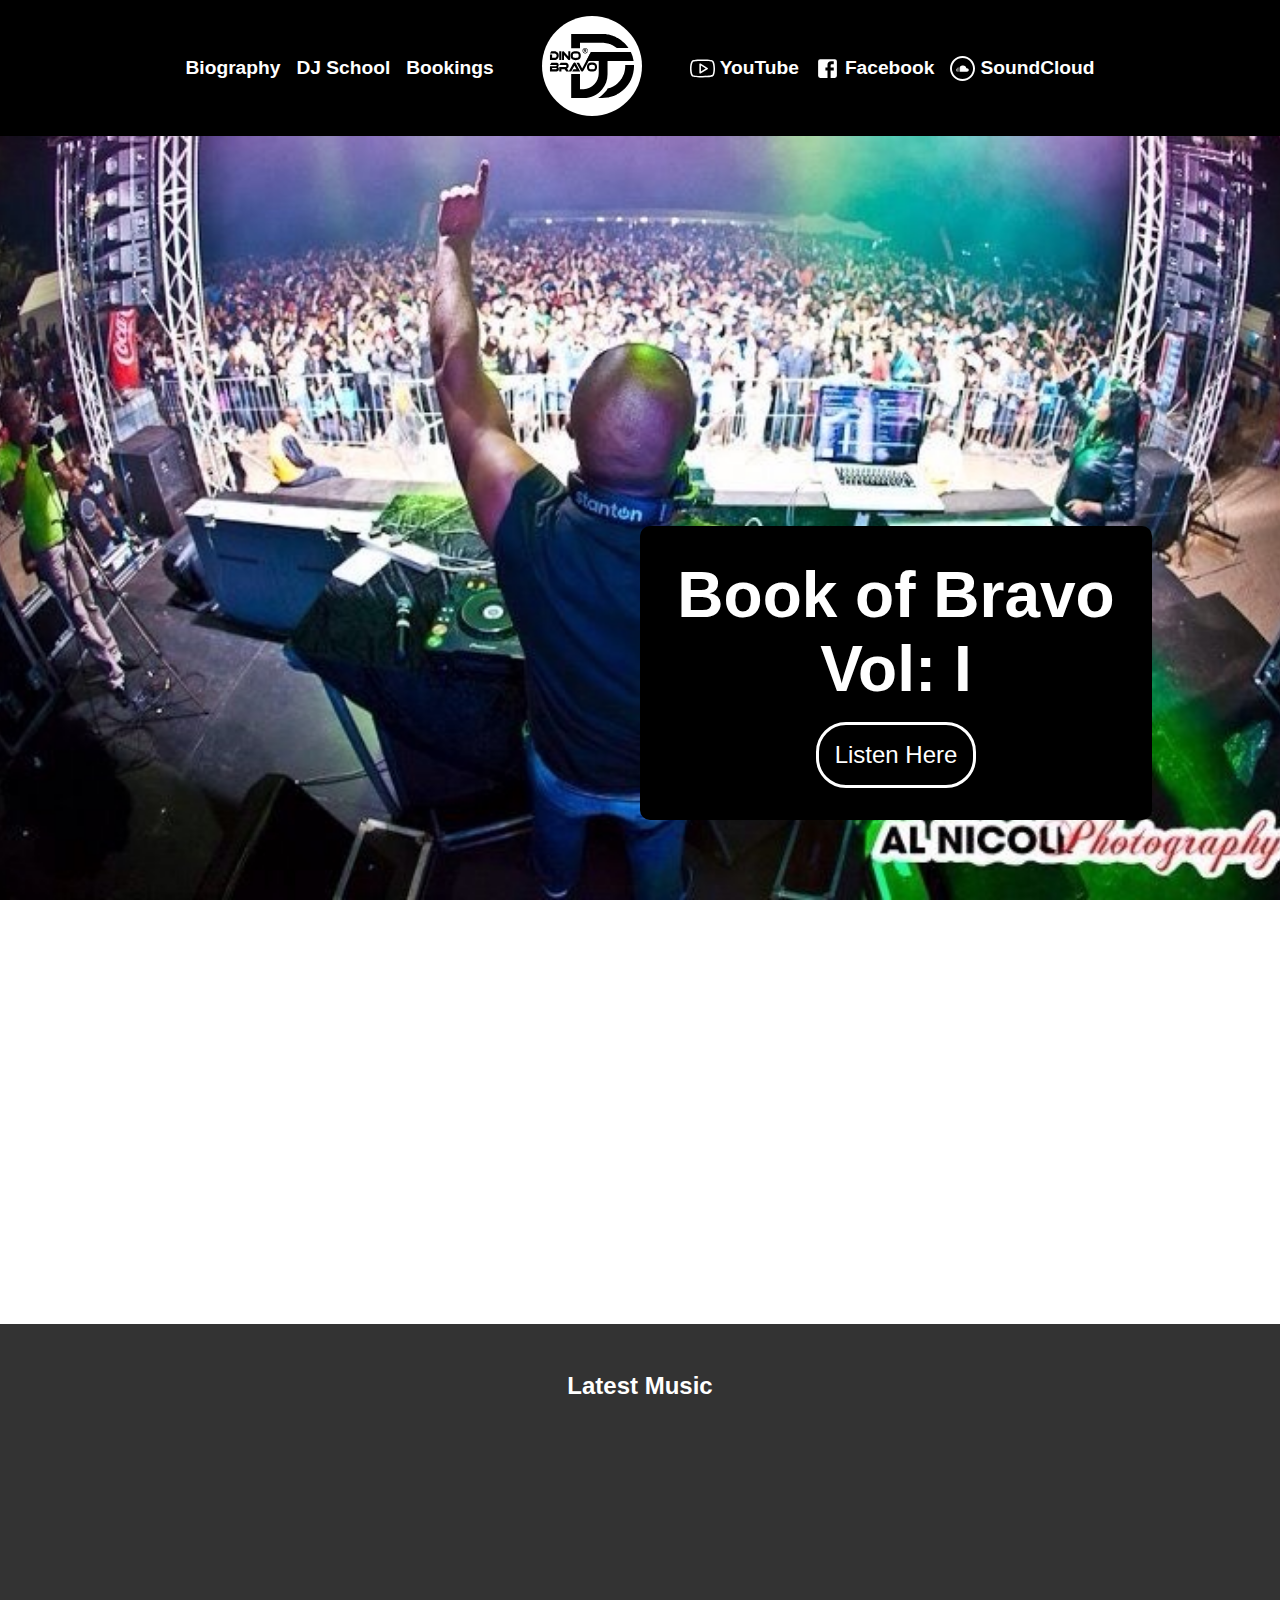
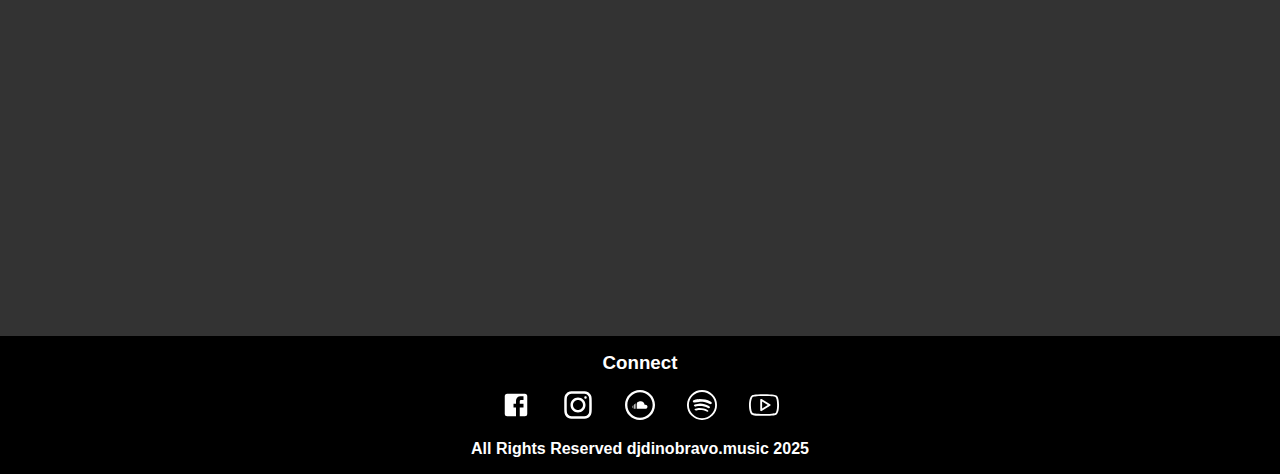
<file: index.html>
<!DOCTYPE html>
<html lang="en">

<head>
    <meta charset="UTF-8">
    <meta name="viewport" content="width=device-width, initial-scale=1.0">
    <link rel="stylesheet" href="./assets/css/index.css">
    <script src="./assets/js/index.js" defer></script>
    <title>DJ Dino Bravo</title>
</head>

<body>
    <header>
        <!-- MOBILE RESPONSIVE: Mobile menu toggle button -->
        <button class="mobile-menu-toggle" onclick="toggleMobileMenu()">☰</button>
        
        <div class="left_nav" id="leftNav">
            <a href="./biography.html">
                <p>Biography</p>
            </a>
            <a href="./dj_school.html">
                <p>DJ School</p>
            </a>
            <a href="./contact.html">
                <p>Bookings</p>
            </a>
        </div>
        <a href="./index.html">
            <img src="./assets/images/logo.svg" alt="Logo" class="logo">
        </a>
        <div class="right_nav" id="rightNav">
            <a href="https://www.youtube.com/user/djdinobravo">
                <p><img src="./assets/images/hero_tube.svg" alt="YouTube Icon">YouTube</p>
            </a>
            <a href="https://www.facebook.com/djdinobravo/">
                <p><img src="./assets/images/hero_fb.svg" alt="Facebook Icon Link">Facebook</p>
            </a>
            <a href="https://soundcloud.com/djdinobravo">
                <p><img src="./assets/images/hero_sc.svg" alt="SoundCloud Icon">SoundCloud</p>
            </a>
        </div>
    </header>
    <main>
        <div class="cta__container">
            <div class="cta">
                <h1>Book of Bravo Vol: I</h1>
                <!-- <h3>Coming Soon!</h3> -->
                <a href="https://open.spotify.com/album/0qwaNAzbJ2cjQ8JEcxGacg" class="chkout_btn">
                    Listen Here
                </a>
            </div>
        </div>
        <div class="music_showcase">
            <h3>Latest Music</h3>
            <div class="yt__showcase">
                <div class="video">
                    <iframe width="560" height="315" src="https://www.youtube.com/embed/ITZ0jqpMg_o?si=BjK4IZBTK_6HAiqs"
                        title="YouTube video player" frameborder="0"
                        allow="accelerometer; autoplay; clipboard-write; encrypted-media; gyroscope; picture-in-picture; web-share"
                        referrerpolicy="strict-origin-when-cross-origin" allowfullscreen>
                    </iframe>
                </div>
                <div class="video">
                    <iframe src="https://www.youtube.com/embed/208SEJo_LU0?si=8oxZxAp-whNjqxrR"
                        title="DJ Dino Bravo – Video 2" loading="lazy" frameborder="0"
                        allow="accelerometer; autoplay; clipboard-write; encrypted-media; gyroscope; picture-in-picture; web-share"
                        referrerpolicy="strict-origin-when-cross-origin" allowfullscreen>
                    </iframe>
                </div>
                <div class="video">
                    <iframe src="https://www.youtube.com/embed/1Objz7dx0kY?si=SgugOOc0yXtyrCdq"
                        title="DJ Dino Bravo – Video 3" loading="lazy" frameborder="0"
                        allow="accelerometer; autoplay; clipboard-write; encrypted-media; gyroscope; picture-in-picture; web-share"
                        referrerpolicy="strict-origin-when-cross-origin" allowfullscreen>
                    </iframe>
                </div>
                <div class="video">
                    <iframe src="https://www.youtube.com/embed/Hx4xIxeQBlo?si=QqpoS3g6w4PY5shd"
                        title="DJ Dino Bravo – Video 4" loading="lazy" frameborder="0"
                        allow="accelerometer; autoplay; clipboard-write; encrypted-media; gyroscope; picture-in-picture; web-share"
                        referrerpolicy="strict-origin-when-cross-origin" allowfullscreen>
                    </iframe>
                </div>
                <div class="video">
                    <iframe src="https://www.youtube.com/embed/iC6eOWoKopE?si=hnNNb04h4ggYK_U2"
                        title="DJ Dino Bravo – Video 5" loading="lazy" frameborder="0"
                        allow="accelerometer; autoplay; clipboard-write; encrypted-media; gyroscope; picture-in-picture; web-share"
                        referrerpolicy="strict-origin-when-cross-origin" allowfullscreen>
                    </iframe>
                </div>
                <div class="video">
                    <iframe src="https://www.youtube.com/embed/7ssunJzEvl0?si=YnnjxbhVJMqy08Mv"
                        title="DJ Dino Bravo – Video 6" loading="lazy" frameborder="0"
                        allow="accelerometer; autoplay; clipboard-write; encrypted-media; gyroscope; picture-in-picture; web-share"
                        referrerpolicy="strict-origin-when-cross-origin" allowfullscreen>
                    </iframe>
                </div>
            </div>
        </div>
    </main>
    <footer>
        <h3>Connect</h3>
        <div class="foot__icons">
            <a href="https://www.facebook.com/djdinobravo/">
                <img src="./assets/images/hero_fb.svg" alt="Facebook Icon">
            </a>
            <a href="https://www.instagram.com/djdinobravo/?hl=en">
                <img src="./assets/images/hero_insta.svg" alt="Instagram Icon">
            </a>
            <a href="https://soundcloud.com/djdinobravo">
                <img src="./assets/images/hero_sc.svg" alt="SoundCloud Icon">
            </a>
            <a href="https://open.spotify.com/artist/6ph0EJhjqYJzgjKZk6dgCG">
                <img src="./assets/images/hero_spot.svg" alt="Spotify Icon">
            </a>
            <a href="https://www.youtube.com/user/djdinobravo">
                <img src="./assets/images/hero_tube.svg" alt="YouTube Icon">
            </a>
        </div>
        <p>All Rights Reserved djdinobravo.music 2025</p>
    </footer>
</body>

</html>
</file>
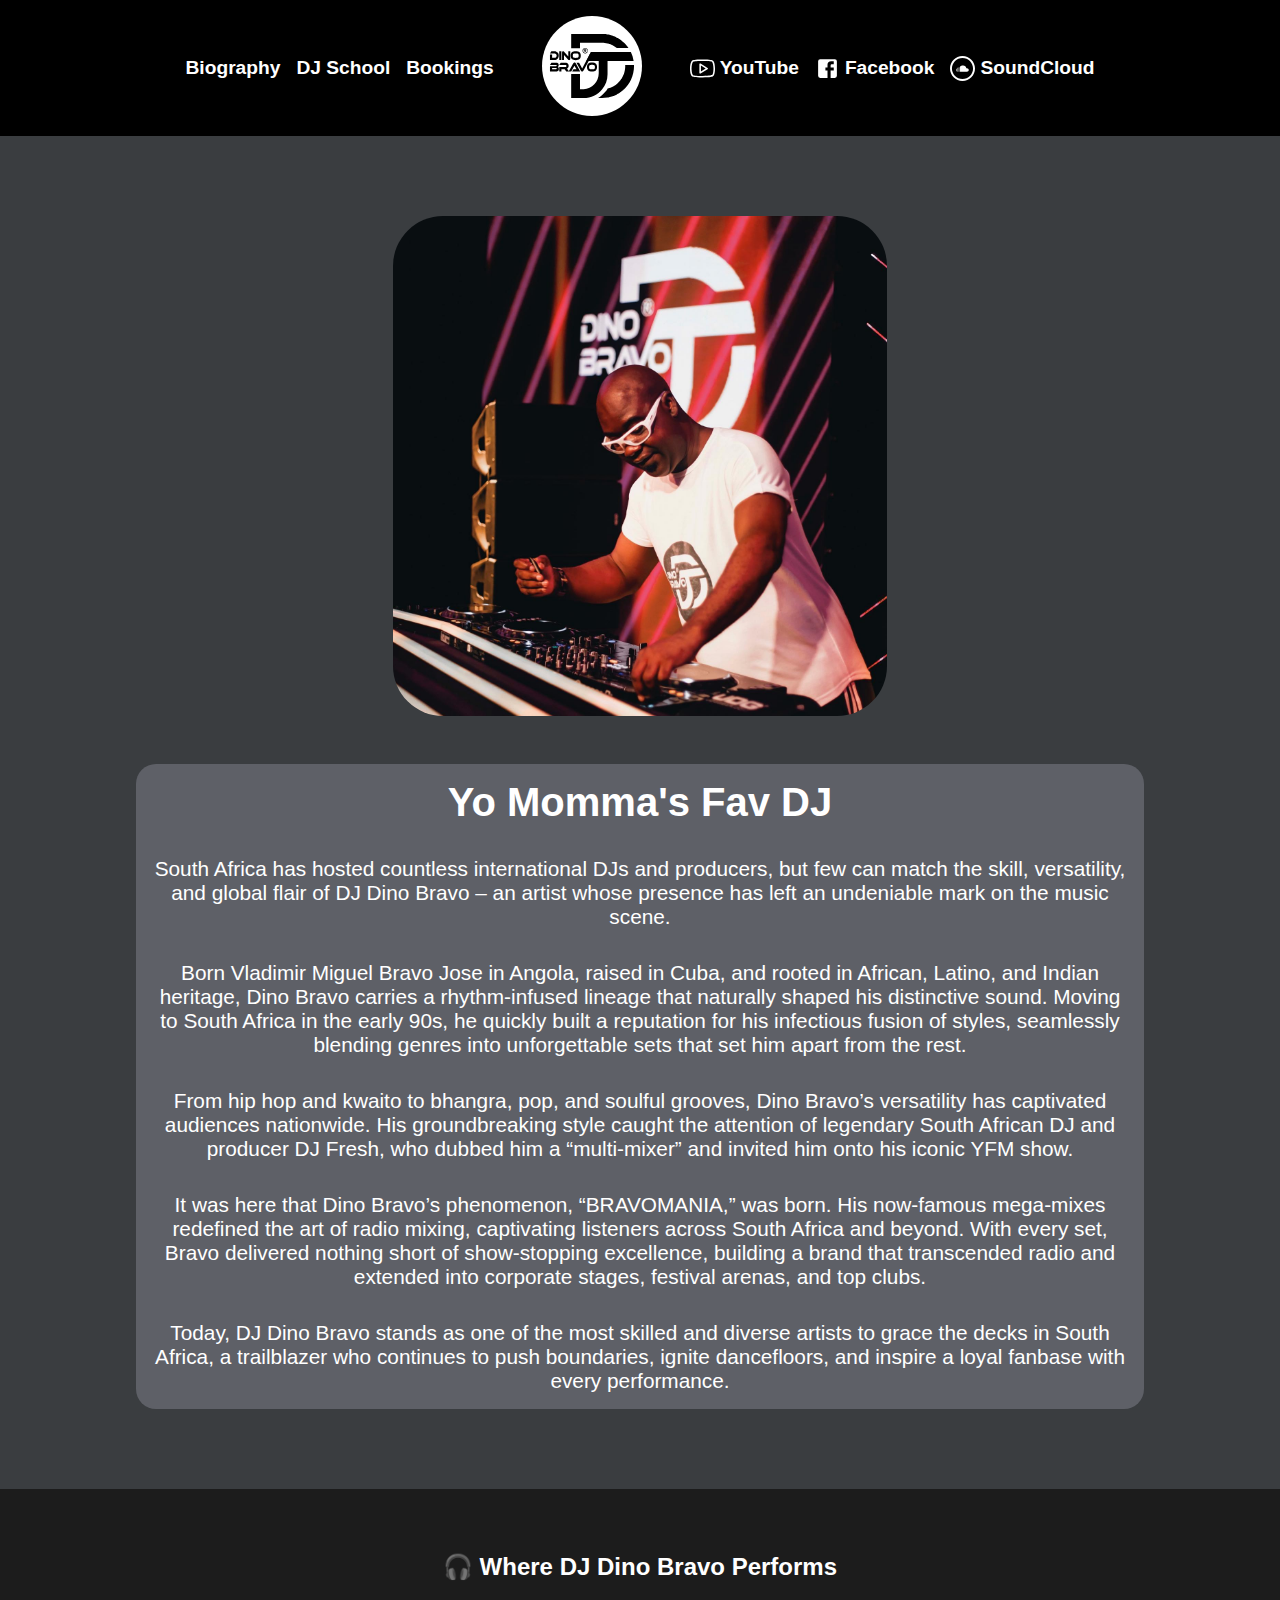
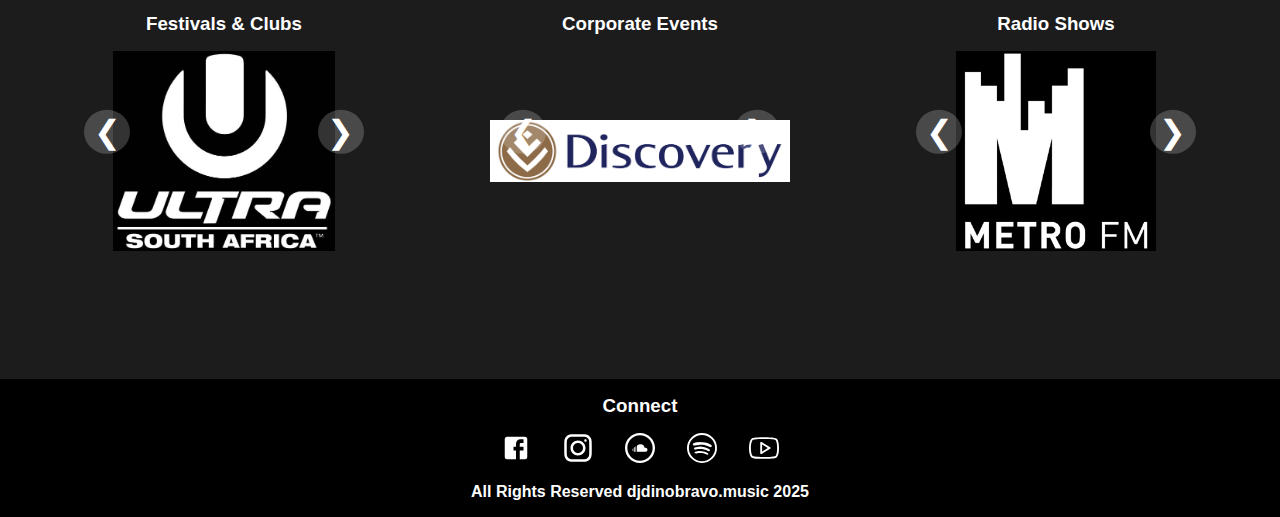
<file: biography.html>
<!DOCTYPE html>
<html lang="en">

<head>
    <meta charset="UTF-8">
    <meta name="viewport" content="width=device-width, initial-scale=1.0">
    <link rel="stylesheet" href="./assets/css/index.css">
    <script defer src="./assets/js/index.js"></script>
    <title>Biography</title>
</head>

<body>
    <header>
        <!-- MOBILE RESPONSIVE: Mobile menu toggle button -->
        <button class="mobile-menu-toggle">☰</button>
        
        <div class="left_nav" id="leftNav">
            <a href="./biography.html">
                <p>Biography</p>
            </a>
            <a href="./dj_school.html">
                <p>DJ School</p>
            </a>
            <a href="./contact.html">
                <p>Bookings</p>
            </a>
        </div>
        <a href="./index.html">
            <img src="./assets/images/logo.svg" alt="Logo" class="logo">
        </a>
        <div class="right_nav" id="rightNav">
            <a href="https://www.youtube.com/user/djdinobravo">
                <p><img src="./assets/images/hero_tube.svg" alt="YouTube Icon">YouTube</p>
            </a>
            <a href="https://www.facebook.com/djdinobravo/">
                <p><img src="./assets/images/hero_fb.svg" alt="Facebook Icon Link">Facebook</p>
            </a>
            <a href="https://soundcloud.com/djdinobravo">
                <p><img src="./assets/images/hero_sc.svg" alt="SoundCloud Icon">SoundCloud</p>
            </a>
        </div>
    </header>
    <div class="bio__main">
        <div class="bio__container">
            <img src="./assets/images/thedj.png" alt="DJ Dino Bravo">
            <div class="bio__text">
                <h1>Yo Momma's Fav DJ</h1>
                <div class="arrange-con">
                    <div class="text-con">
                        <p>
                            South Africa has hosted countless international DJs and producers, but few can match the
                            skill, versatility, and global
                            flair of DJ Dino Bravo – an artist whose presence has left an undeniable mark on the music
                            scene.
                        </p>
                        <p>
                            Born Vladimir Miguel Bravo Jose in Angola, raised in Cuba, and rooted in African, Latino,
                            and Indian heritage, Dino
                            Bravo carries a rhythm-infused lineage that naturally shaped his distinctive sound. Moving
                            to South Africa in the early
                            90s, he quickly built a reputation for his infectious fusion of styles, seamlessly blending
                            genres into unforgettable
                            sets that set him apart from the rest.
                        </p>
                        <p>
                            From hip hop and kwaito to bhangra, pop, and soulful grooves, Dino Bravo’s versatility has
                            captivated audiences
                            nationwide. His groundbreaking style caught the attention of legendary South African DJ and
                            producer DJ Fresh, who
                            dubbed him a “multi-mixer” and invited him onto his iconic YFM show.
                        </p>
                        <p>
                            It was here that Dino Bravo’s phenomenon, “BRAVOMANIA,” was born. His now-famous mega-mixes
                            redefined the art of radio
                            mixing, captivating listeners across South Africa and beyond. With every set, Bravo
                            delivered nothing short of
                            show-stopping excellence, building a brand that transcended radio and extended into
                            corporate stages, festival arenas,
                            and top clubs.
                        </p>
                        <p>
                            Today, DJ Dino Bravo stands as one of the most skilled and diverse artists to grace the
                            decks in South Africa, a
                            trailblazer who continues to push boundaries, ignite dancefloors, and inspire a loyal
                            fanbase with every performance.
                        </p>
                    </div>
                </div>
            </div>
        </div>
    </div>
    <section class="showcase">
        <h2>🎧 Where DJ Dino Bravo Performs</h2>
        <div class="showcase-con">
            <!-- Festivals & Clubs -->
            <div class="carousel" id="carousel-festivals">
                <h3>Festivals & Clubs</h3>
                <div class="carousel-track">
                    <img src="./assets/images/festivals1.svg" alt="Festival">
                    <img src="./assets/images/festivals2.svg" alt="Club">
                    <img src="./assets/images/festivals3.svg" alt="Concert">
                    <img src="./assets/images/festivals4.svg" alt="">
                    <img src="./assets/images/festivals5.svg" alt="">
                    <img src="./assets/images/festivals6.svg" alt="">
                </div>
                <button class="carousel-btn prev">❮</button>
                <button class="carousel-btn next">❯</button>
            </div>

            <!-- Corporate Events -->
            <div class="carousel" id="carousel-corporates">
                <h3>Corporate Events</h3>
                <div class="carousel-track">
                    <img src="./assets/images/corpos1.svg" alt="Corporate">
                    <img src="./assets/images/corpos3.svg" alt="Award">
                    <img src="./assets/images/corpos4.svg" alt="">
                    <img src="./assets/images/corpos5.svg" alt="">
                    <img src="./assets/images/corpos6.svg" alt="">
                    <img src="./assets/images/corpos7.svg" alt="">
                    <img src="./assets/images/corpos8.svg" alt="">
                    <img src="./assets/images/corpos9.svg" alt="">
                    <img src="./assets/images/corpos10.svg" alt="">
                    <img src="./assets/images/corpos11.svg" alt="">
                </div>
                <button class="carousel-btn prev">❮</button>
                <button class="carousel-btn next">❯</button>
            </div>

            <!-- Radio Shows -->
            <div class="carousel" id="carousel-radio">
                <h3>Radio Shows</h3>
                <div class="carousel-track">
                    <img src="./assets/images/radio1.svg" alt="Radio">
                    <img src="./assets/images/radio2.svg" alt="Mic">
                    <img src="./assets/images/radio3.svg" alt="Music">
                    <img src="./assets/images/radio4.svg" alt="">
                    <img src="./assets/images/radio5.svg" alt="">
                </div>
                <button class="carousel-btn prev">❮</button>
                <button class="carousel-btn next">❯</button>
            </div>
        </div>
    </section>

    </div>
    <footer>
        <h3>Connect</h3>
        <div class="foot__icons">
            <a href="https://www.facebook.com/djdinobravo/">
                <img src="./assets/images/hero_fb.svg" alt="Facebook Icon">
            </a>
            <a href="https://www.instagram.com/djdinobravo/?hl=en">
                <img src="./assets/images/hero_insta.svg" alt="Instagram Icon">
            </a>
            <a href="https://soundcloud.com/djdinobravo">
                <img src="./assets/images/hero_sc.svg" alt="SoundCloud Icon">
            </a>
            <a href="https://open.spotify.com/artist/6ph0EJhjqYJzgjKZk6dgCG">
                <img src="./assets/images/hero_spot.svg" alt="Spotify Icon">
            </a>
            <a href="https://www.youtube.com/user/djdinobravo">
                <img src="./assets/images/hero_tube.svg" alt="YouTube Icon">
            </a>
        </div>
        <p>All Rights Reserved djdinobravo.music 2025</p>
    </footer>
</body>

</html>
</file>
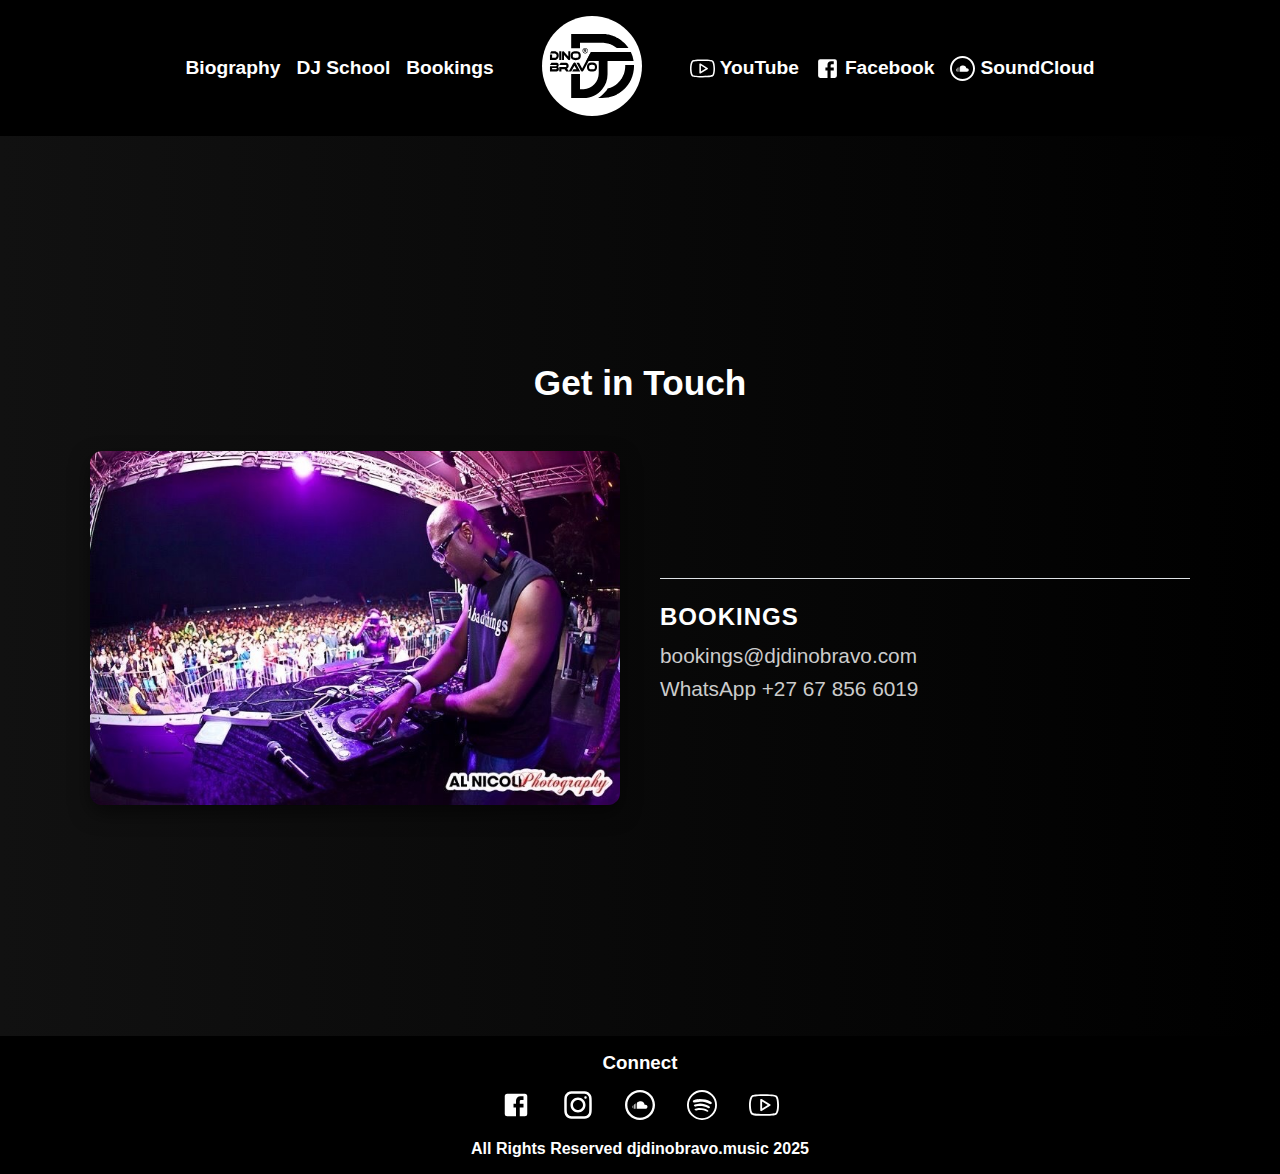
<file: contact.html>
<!DOCTYPE html>
<html lang="en">

<head>
    <meta charset="UTF-8">
    <meta name="viewport" content="width=device-width, initial-scale=1.0">
    <link rel="stylesheet" href="./assets/css/index.css">
    <!-- MOBILE RESPONSIVE: Fixed JavaScript path -->
    <script defer src="./assets/js/index.js"></script>
    <title>Bookings</title>
</head>

<body>
    <header>
        <!-- MOBILE RESPONSIVE: Mobile menu toggle button -->
        <button class="mobile-menu-toggle" onclick="toggleMobileMenu()">☰</button>
        
        <div class="left_nav" id="leftNav">
            <a href="./biography.html">
                <p>Biography</p>
            </a>
            <a href="./dj_school.html">
                <p>DJ School</p>
            </a>
            <a href="./contact.html">
                <p>Bookings</p>
            </a>
        </div>
        <a href="./index.html">
            <img src="./assets/images/logo.svg" alt="Logo" class="logo">
        </a>
        <div class="right_nav" id="rightNav">
            <a href="https://www.youtube.com/user/djdinobravo">
                <p><img src="./assets/images/hero_tube.svg" alt="YouTube Icon">YouTube</p>
            </a>
            <a href="https://www.facebook.com/djdinobravo/">
                <p><img src="./assets/images/hero_fb.svg" alt="Facebook Icon Link">Facebook</p>
            </a>
            <a href="https://soundcloud.com/djdinobravo">
                <p><img src="./assets/images/hero_sc.svg" alt="SoundCloud Icon">SoundCloud</p>
            </a>
        </div>
    </header>
    <section class="bookings-section">
        <div class="bookings-container">
            <h2 class="bookings-section-title">Get in Touch</h2>

            <div class="bookings-contact-grid">
                <!-- Left side: Image -->
                <div class="contact-image">
                    <img src="./assets/images/image2.jpeg" alt="DJ Contact">
                </div>

                <!-- Right side: Contact info -->
                <div class="contact-info">
                    <div class="contact-block">
                        <h3>Bookings</h3>
                        <p>
                            <a href="mailto:bookings@djname.com">bookings@djdinobravo.com</a><br>
                            <a href="#" target="_blank">WhatsApp +27 67 856 6019</a>
                        </p>
                    </div>
                </div>
            </div>
        </div>
    </section>
    <footer>
        <h3>Connect</h3>
        <div class="foot__icons">
            <a href="https://www.facebook.com/djdinobravo/">
                <img src="./assets/images/hero_fb.svg" alt="Facebook Icon">
            </a>
            <a href="https://www.instagram.com/djdinobravo/?hl=en">
                <img src="./assets/images/hero_insta.svg" alt="Instagram Icon">
            </a>
            <a href="https://soundcloud.com/djdinobravo">
                <img src="./assets/images/hero_sc.svg" alt="SoundCloud Icon">
            </a>
            <a href="https://open.spotify.com/artist/6ph0EJhjqYJzgjKZk6dgCG">
                <img src="./assets/images/hero_spot.svg" alt="Spotify Icon">
            </a>
            <a href="https://www.youtube.com/user/djdinobravo">
                <img src="./assets/images/hero_tube.svg" alt="YouTube Icon">
            </a>
        </div>
        <p>All Rights Reserved djdinobravo.music 2025</p>
    </footer>
</body>

</html>
</file>
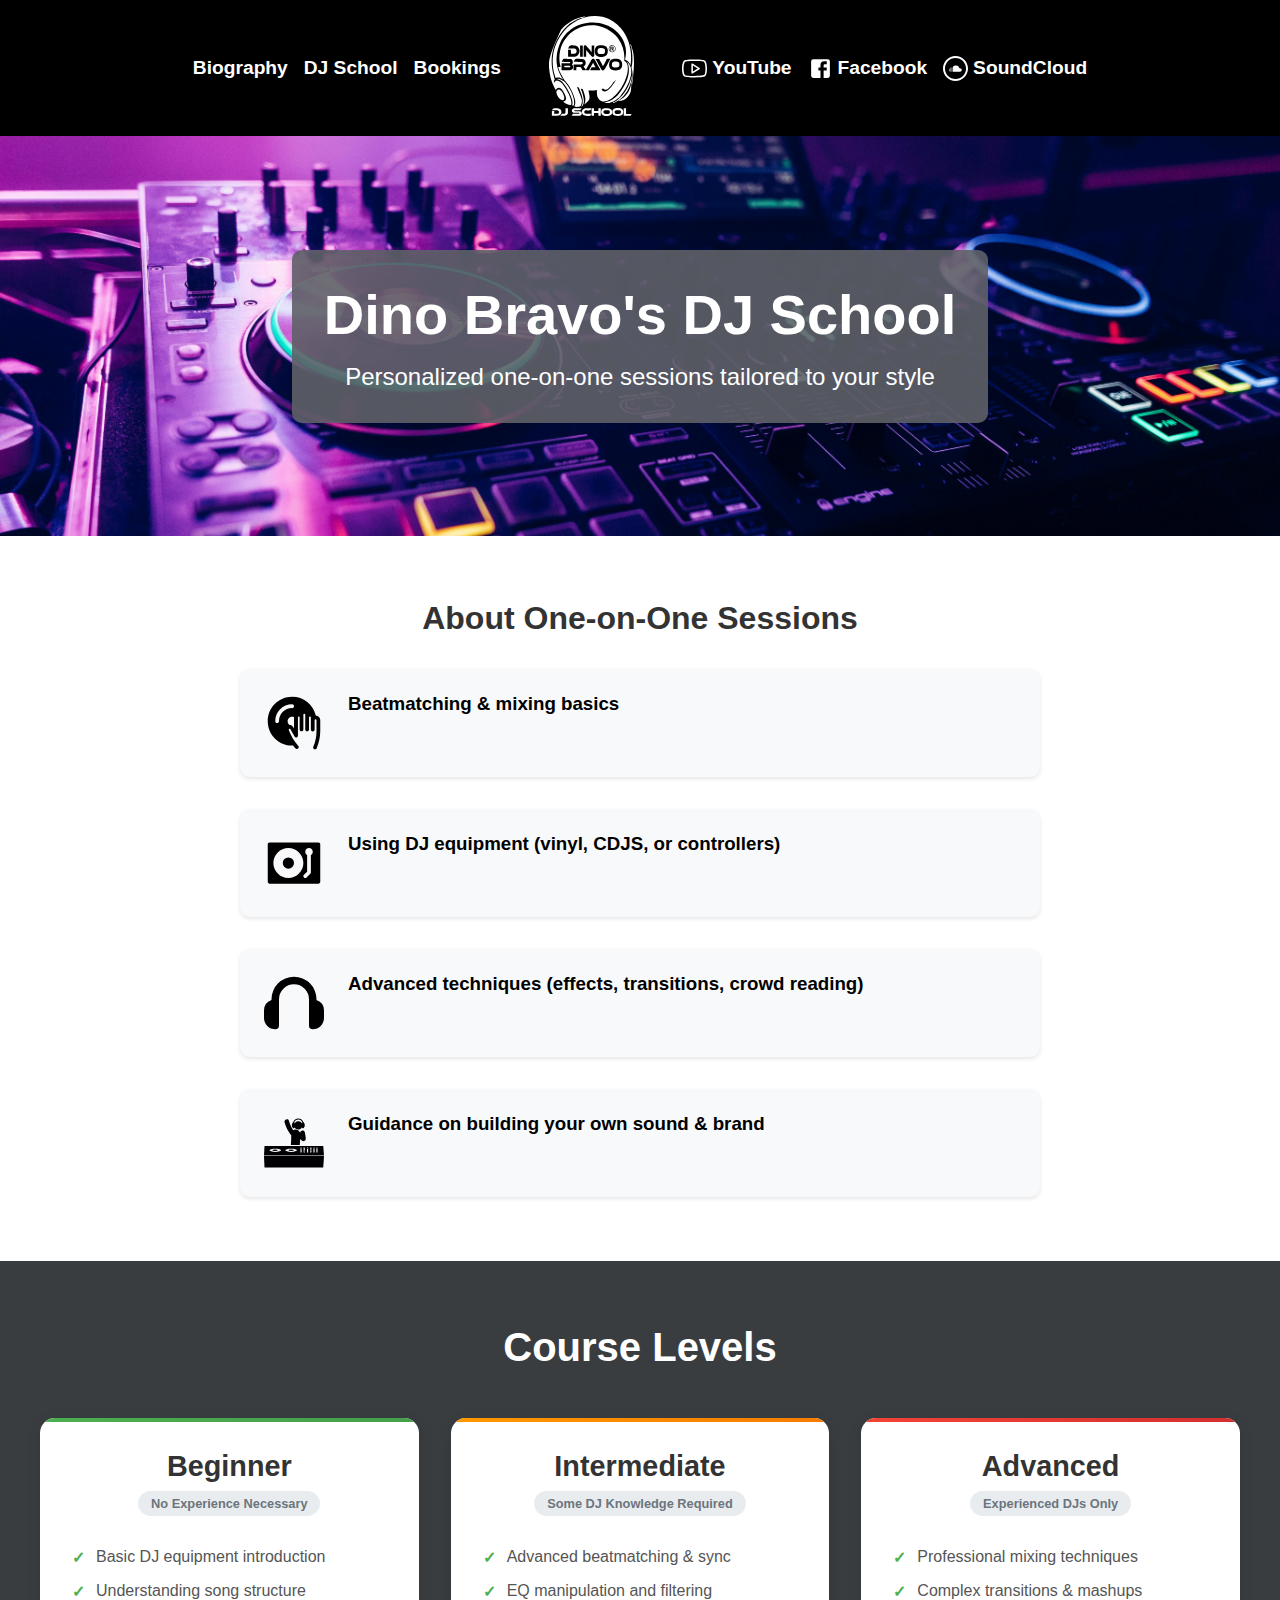
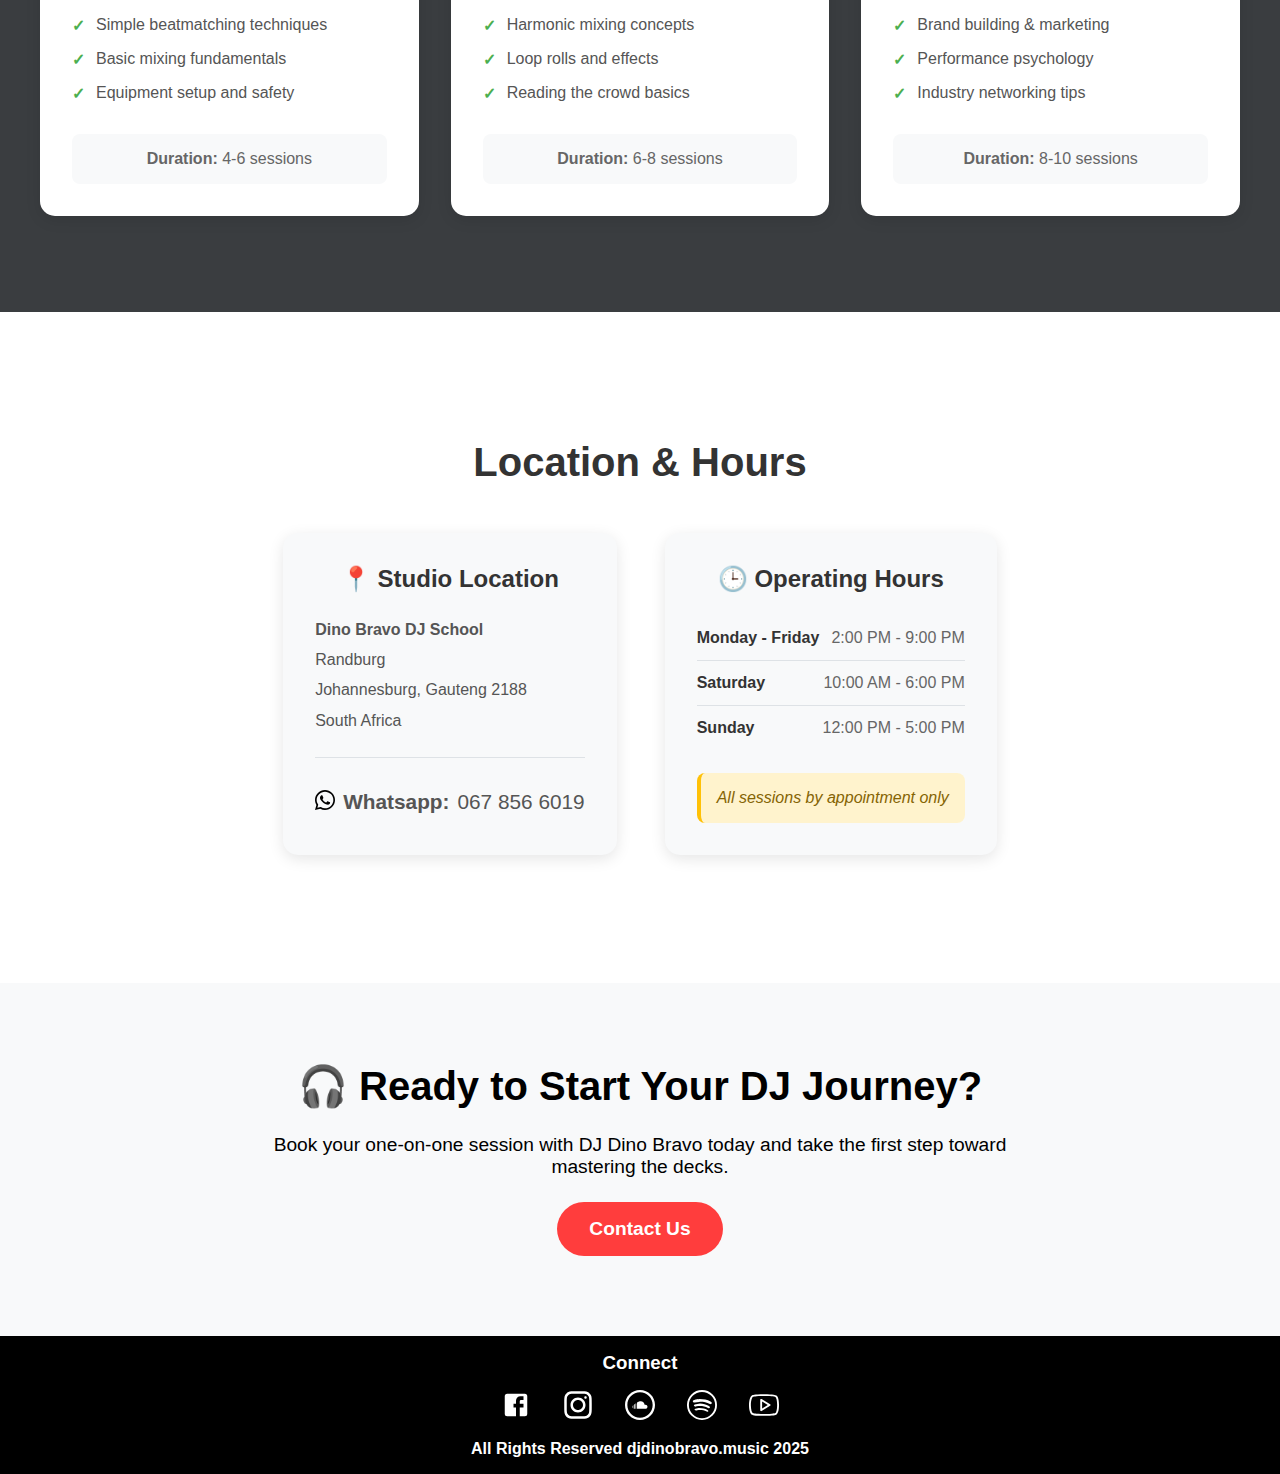
<file: dj_school.html>
<!DOCTYPE html>
<html lang="en">

<head>
    <meta charset="UTF-8">
    <meta name="viewport" content="width=device-width, initial-scale=1.0">
    <link rel="stylesheet" href="./assets/css/index.css">
    <script defer src="./assets/js/index.js"></script>
    <title>DJ School</title>
</head>

<body>
    <header>
        <!-- MOBILE RESPONSIVE: Mobile menu toggle button -->
        <button class="mobile-menu-toggle" onclick="toggleMobileMenu()">☰</button>
        
        <div class="left_nav" id="leftNav">
            <a href="./biography.html">
                <p>Biography</p>
            </a>
            <a href="./dj_school.html">
                <p>DJ School</p>
            </a>
            <a href="./contact.html">
                <p>Bookings</p>
            </a>
        </div>
        <a href="./index.html">
            <img src="./assets/images/test.svg" alt="Logo" class="logo">
        </a>
        <div class="right_nav" id="rightNav">
            <a href="https://www.youtube.com/user/djdinobravo">
                <p><img src="./assets/images/hero_tube.svg" alt="YouTube Icon">YouTube</p>
            </a>
            <a href="https://www.facebook.com/djdinobravo/">
                <p><img src="./assets/images/hero_fb.svg" alt="Facebook Icon Link">Facebook</p>
            </a>
            <a href="https://soundcloud.com/djdinobravo">
                <p><img src="./assets/images/hero_sc.svg" alt="SoundCloud Icon">SoundCloud</p>
            </a>
        </div>
    </header>
    <div class="school__main">
        <div class="banner__sec">
            <div class="banner__text">
                <h1>Dino Bravo's DJ School</h1>
                <p>Personalized one-on-one sessions tailored to your style</p>
            </div>
        </div>
        <div class="about__school-con">
            <div class="about__sessions-con">
                <h2>About One-on-One Sessions</h2>
                <div class="session-card">
                    <img src="./assets/images/dj-vinyl-turntable-scratch-play-sound-svgrepo-com.svg" alt="Icon">
                    <h3>Beatmatching & mixing basics</h3>
                </div>
                <div class="session-card">
                    <img src="./assets/images/dj-turntable-vinyl-svgrepo-com.svg" alt="Icon">
                    <h3>Using DJ equipment (vinyl, CDJS, or controllers)</h3>
                </div>
                <div class="session-card">
                    <img src="./assets/images/dj-earphone-headphone-svgrepo-com.svg" alt="Icon">
                    <h3>Advanced techniques (effects, transitions, crowd reading)</h3>
                </div>
                <div class="session-card">
                    <img src="./assets/images/party-dj-svgrepo-com.svg" alt="Icon">
                    <h3>Guidance on building your own sound & brand</h3>
                </div>
            </div>
        </div>
        <!-- Courses Section -->
        <div class="courses__section">
            <div class="courses__container">
                <h2>Course Levels</h2>
                <div class="courses__grid">
                    <div class="course-card beginner">
                        <div class="course-header">
                            <h3>Beginner</h3>
                            <span class="course-badge">No Experience Necessary</span>
                        </div>
                        <div class="course-content">
                            <ul class="course-features">
                                <li>Basic DJ equipment introduction</li>
                                <li>Understanding song structure</li>
                                <li>Simple beatmatching techniques</li>
                                <li>Basic mixing fundamentals</li>
                                <li>Equipment setup and safety</li>
                            </ul>
                            <div class="course-duration">
                                <strong>Duration:</strong> 4-6 sessions
                            </div>
                        </div>
                    </div>

                    <div class="course-card intermediate">
                        <div class="course-header">
                            <h3>Intermediate</h3>
                            <span class="course-badge">Some DJ Knowledge Required</span>
                        </div>
                        <div class="course-content">
                            <ul class="course-features">
                                <li>Advanced beatmatching & sync</li>
                                <li>EQ manipulation and filtering</li>
                                <li>Harmonic mixing concepts</li>
                                <li>Loop rolls and effects</li>
                                <li>Reading the crowd basics</li>
                            </ul>
                            <div class="course-duration">
                                <strong>Duration:</strong> 6-8 sessions
                            </div>
                        </div>
                    </div>

                    <div class="course-card advanced">
                        <div class="course-header">
                            <h3>Advanced</h3>
                            <span class="course-badge">Experienced DJs Only</span>
                        </div>
                        <div class="course-content">
                            <ul class="course-features">
                                <li>Professional mixing techniques</li>
                                <li>Complex transitions & mashups</li>
                                <li>Brand building & marketing</li>
                                <li>Performance psychology</li>
                                <li>Industry networking tips</li>
                            </ul>
                            <div class="course-duration">
                                <strong>Duration:</strong> 8-10 sessions
                            </div>
                        </div>
                    </div>
                </div>
            </div>
        </div>

        <!-- Session Details Section -->
        <div class="about__school-con">
            <!-- Location & Hours Section -->
            <div class="location__section">
                <div class="location__container">
                    <h2>Location & Hours</h2>
                    <div class="location__grid">
                        <div class="location-card">
                            <h3>📍 Studio Location</h3>
                            <div class="address">
                                <p><strong>Dino Bravo DJ School</strong></p>
                                <p>Randburg</p>
                                <p>Johannesburg, Gauteng 2188</p>
                                <p>South Africa</p>
                            </div>
                            <div class="contact-info">
                                <p>
                                    <img src="./assets/images/social-whats-app-svgrepo-com.svg" alt="Whatsapp icon">
                                    <strong>
                                        Whatsapp:
                                    </strong> 067 856 6019
                                </p>
                            </div>
                        </div>

                        <div class="hours-card">
                            <h3>🕒 Operating Hours</h3>
                            <div class="hours-list">
                                <div class="hours-item">
                                    <span class="day">Monday - Friday</span>
                                    <span class="time">2:00 PM - 9:00 PM</span>
                                </div>
                                <div class="hours-item">
                                    <span class="day">Saturday</span>
                                    <span class="time">10:00 AM - 6:00 PM</span>
                                </div>
                                <div class="hours-item">
                                    <span class="day">Sunday</span>
                                    <span class="time">12:00 PM - 5:00 PM</span>
                                </div>
                            </div>
                            <div class="booking-note">
                                <p><em>All sessions by appointment only</em></p>
                            </div>
                        </div>
                    </div>
                </div>
            </div>
        </div>
        <div class="cta-section">
            <div class="cta-container">
                <h2>🎧 Ready to Start Your DJ Journey?</h2>
                <p>Book your one-on-one session with DJ Dino Bravo today and take the first step toward mastering
                    the decks.</p>
                <a href="./contact.html" class="cta-button">Contact Us</a>
            </div>
        </div>
    </div>
    <footer>
        <h3>Connect</h3>
        <div class="foot__icons">
            <a href="https://www.facebook.com/djdinobravo/">
                <img src="./assets/images/hero_fb.svg" alt="Facebook Icon">
            </a>
            <a href="https://www.instagram.com/djdinobravo/?hl=en">
                <img src="./assets/images/hero_insta.svg" alt="Instagram Icon">
            </a>
            <a href="https://soundcloud.com/djdinobravo">
                <img src="./assets/images/hero_sc.svg" alt="SoundCloud Icon">
            </a>
            <a href="https://open.spotify.com/artist/6ph0EJhjqYJzgjKZk6dgCG">
                <img src="./assets/images/hero_spot.svg" alt="Spotify Icon">
            </a>
            <a href="https://www.youtube.com/user/djdinobravo">
                <img src="./assets/images/hero_tube.svg" alt="YouTube Icon">
            </a>
        </div>
        <p>All Rights Reserved djdinobravo.music 2025</p>
    </footer>
</body>

</html>
</file>
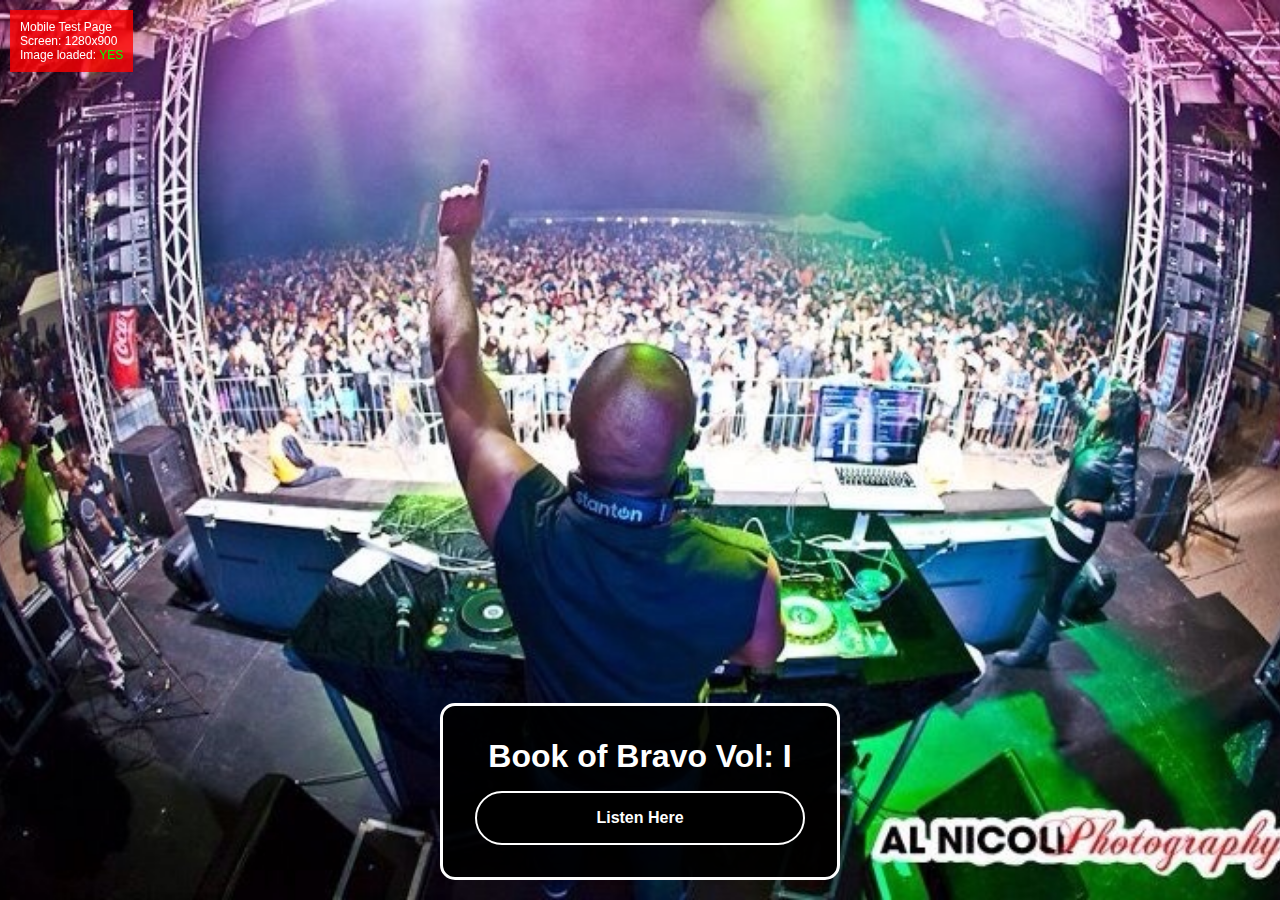
<file: test-mobile.html>
<!DOCTYPE html>
<html lang="en">
<head>
    <meta charset="UTF-8">
    <meta name="viewport" content="width=device-width, initial-scale=1.0">
    <title>Mobile Test - DJ Dino Bravo</title>
    <style>
        * {
            margin: 0;
            padding: 0;
            box-sizing: border-box;
        }
        
        body {
            font-family: Arial, sans-serif;
        }
        
        main {
            height: 100vh;
            background-image: url("./assets/images/image5.jpeg");
            background-size: cover;
            background-position: center;
            background-repeat: no-repeat;
            background-attachment: scroll;
            display: flex;
            flex-direction: column;
            justify-content: flex-end;
            align-items: center;
            position: relative;
        }
        
        .cta__container {
            width: 100%;
            display: flex;
            justify-content: center;
            padding: 20px;
        }
        
        .cta {
            width: 90%;
            max-width: 400px;
            padding: 2rem;
            background-color: rgba(0, 0, 0, 0.9);
            border: 3px solid white;
            border-radius: 15px;
            text-align: center;
            color: white;
        }
        
        .cta h1 {
            font-size: 2rem;
            margin-bottom: 1rem;
            font-weight: bold;
        }
        
        .cta a {
            display: block;
            padding: 1rem 2rem;
            background-color: black;
            color: white;
            border: 2px solid white;
            border-radius: 30px;
            text-decoration: none;
            font-weight: bold;
            margin-top: 1rem;
        }
        
        .cta a:hover {
            background-color: white;
            color: black;
        }
        
        .debug {
            position: fixed;
            top: 10px;
            left: 10px;
            background: rgba(255, 0, 0, 0.8);
            color: white;
            padding: 10px;
            font-size: 12px;
            z-index: 9999;
        }
    </style>
</head>
<body>
    <div class="debug">
        Mobile Test Page<br>
        Screen: <span id="screen-size"></span><br>
        Image loaded: <span id="image-status">checking...</span>
    </div>
    
    <main>
        <div class="cta__container">
            <div class="cta">
                <h1>Book of Bravo Vol: I</h1>
                <a href="https://open.spotify.com/album/0qwaNAzbJ2cjQ8JEcxGacg">
                    Listen Here
                </a>
            </div>
        </div>
    </main>
    
    <script>
        // Update screen size
        function updateScreenSize() {
            document.getElementById('screen-size').textContent = window.innerWidth + 'x' + window.innerHeight;
        }
        
        updateScreenSize();
        window.addEventListener('resize', updateScreenSize);
        
        // Check if background image loads
        const img = new Image();
        img.onload = function() {
            document.getElementById('image-status').textContent = 'YES';
            document.getElementById('image-status').style.color = 'lime';
        };
        img.onerror = function() {
            document.getElementById('image-status').textContent = 'NO';
            document.getElementById('image-status').style.color = 'red';
        };
        img.src = './assets/images/image5.jpeg';
    </script>
</body>
</html>
</file>
<file: assets/css/index.css>
/* Basic reset */

*,
*::before,
*::after {
  margin: 0;
  padding: 0;
  box-sizing: border-box;
}

@import url('https://fonts.googleapis.com/css2?family=Noto+Sans+Gothic&display=swap');

.noto-sans-gothic-regular {
  font-family: "Noto Sans Gothic", sans-serif;
  font-weight: 400;
  font-style: normal;
}

body {
  font-family: "Noto Sans Gothic", sans-serif;
  /* MOBILE RESPONSIVE: Prevent horizontal scrolling on mobile devices */
  overflow-x: hidden;
}

.hidden {
  display: none;
}

.hidden>img {
  width: auto;
  height: 100px;
}

header,
.left_nav,
.right_nav {
  display: flex;
  align-items: center;
}

.left_nav,
.right_nav {
  gap: 1rem;
}

header>a>img {
  width: auto;
  height: 100px;
}

header {
  background-color: black;
  color: white;
  padding: 1rem 0;
  gap: 3rem;
  justify-content: center;
  /* MOBILE RESPONSIVE: Make header responsive and prevent overflow */
  flex-wrap: wrap;
  position: relative;
}

/* MOBILE RESPONSIVE: Mobile menu toggle button */
.mobile-menu-toggle {
  display: none;
  background: rgba(255, 255, 255, 0.1);
  border: 2px solid rgba(255, 255, 255, 0.3);
  color: white;
  font-size: 1.5rem;
  cursor: pointer;
  position: absolute;
  right: 1rem;
  top: 50%;
  transform: translateY(-50%);
  padding: 0.5rem;
  border-radius: 4px;
  transition: all 0.3s ease;
  z-index: 1001;
}

.mobile-menu-toggle:hover {
  background: rgba(255, 255, 255, 0.2);
  border-color: rgba(255, 255, 255, 0.5);
}

.mobile-menu-toggle:active {
  transform: translateY(-50%) scale(0.95);
}

/* MOBILE RESPONSIVE: Hide navigation on mobile by default */
@media (max-width: 768px) {
  header {
    padding: 1rem;
    justify-content: space-between;
    flex-wrap: nowrap;
    position: relative;
  }
  
  .left_nav,
  .right_nav {
    display: none;
    position: absolute;
    top: 100%;
    left: 0;
    right: 0;
    background-color: rgba(0, 0, 0, 0.95);
    flex-direction: column;
    padding: 1rem;
    z-index: 1000;
    border-top: 1px solid #333;
    box-shadow: 0 2px 10px rgba(0, 0, 0, 0.5);
  }
  
  /* Show left nav first when active */
  .left_nav.active {
    display: flex !important;
    animation: slideDown 0.3s ease-out;
    border-bottom: 2px solid #444;
    padding-bottom: 1rem;
  }
  
  /* Show right nav below left nav when active */
  .right_nav.active {
    display: flex !important;
    animation: slideDown 0.3s ease-out;
    top: calc(100% + 200px); /* Position below left nav */
    padding-top: 1rem;
  }
  
  /* Add label for social media section */
  .right_nav.active::before {
    content: "🔗 Follow DJ Dino Bravo";
    color: #fff;
    font-size: 1rem;
    font-weight: bold;
    padding-bottom: 0.75rem;
    border-bottom: 1px solid #444;
    margin-bottom: 0.75rem;
    display: block;
  }
  
  .mobile-menu-toggle {
    display: block;
  }
  
  header > a > img {
    height: 60px; /* Smaller logo on mobile */
  }
  
  /* Animation for mobile menu */
  @keyframes slideDown {
    from {
      opacity: 0;
      transform: translateY(-10px);
    }
    to {
      opacity: 1;
      transform: translateY(0);
    }
  }
  
  /* Improve mobile menu item styling */
  .left_nav a,
  .right_nav a {
    padding: 0.75rem 0;
    border-bottom: 1px solid #333;
    transition: all 0.2s ease;
    border-radius: 4px;
    margin: 2px 0;
  }
  
  .left_nav a:hover,
  .right_nav a:hover {
    background-color: rgba(255, 255, 255, 0.1);
    padding-left: 0.5rem;
    transform: translateX(5px);
  }
  
  .left_nav a:last-child,
  .right_nav a:last-child {
    border-bottom: none;
  }
  
  /* Make social media links more prominent */
  .right_nav a p {
    display: flex;
    align-items: center;
    gap: 8px;
  }
  
  .right_nav a img {
    width: 20px;
    height: 20px;
  }
}

.left_nav>a>p {
  font-weight: bold;
}

.right_nav>a>p {
  display: flex;
  align-items: center;
  gap: 5px;
  font-weight: bold;
}

.right_nav>a>p>img {
  width: auto;
  height: 25px;
}

a {
  text-decoration: none;
  color: inherit;
}

.left_nav>a>p,
.right_nav>a>p {
  font-size: 1.2rem;
}

main {
  background-image: url("../images/image5.jpeg");
  height: 1800px;
  background-attachment: fixed;
  background-position: center;
  background-repeat: no-repeat;
  background-size: cover;

  display: flex;
  flex-direction: column;
  align-items: center;
  justify-content: flex-end;

  /* position: relative; */
  color: white;
  
  /* MOBILE RESPONSIVE: Adjust height and background for mobile */
  min-height: 100vh;
}

/* MOBILE RESPONSIVE: Fix background attachment on mobile devices */
@media (max-width: 768px) {
  main {
    height: 100vh;
    background-attachment: scroll; /* Fixed backgrounds don't work well on mobile */
    background-image: url("../images/image5.jpeg");
    background-size: cover;
    background-position: center;
    background-repeat: no-repeat;
  }
}
}

.cta__container {
  min-width: 100vw;
  height: 20vh;
  background-color: black;
  position: relative;

  display: flex;
  flex-direction: column;
  align-items: center;
}

.cta {
  background-color: black;
  padding: 2rem;

  display: flex;
  flex-direction: column;
  align-items: center;
  gap: 1rem;

  position: absolute;
  bottom: 80px;
  width: 40vw;

  z-index: 1000;
  
  /* MOBILE RESPONSIVE: Make CTA more responsive */
  border-radius: 10px;
  max-width: 90%;
  min-width: 300px;
}

.cta>h1 {
  font-size: 4rem;
  text-align: center;
  /* MOBILE RESPONSIVE: Use clamp for responsive font sizing */
  font-size: clamp(2rem, 8vw, 4rem);
}

.cta>h3 {
  font-size: 2rem;
  /* MOBILE RESPONSIVE: Use clamp for responsive font sizing */
  font-size: clamp(1.2rem, 4vw, 2rem);
}

.cta>a {
  background-color: black;
  color: white;
  padding: 1rem;
  border-style: solid;
  border-radius: 30px;
  font-size: 1.5rem;
  /* MOBILE RESPONSIVE: Make button more touch-friendly */
  min-height: 44px;
  display: flex;
  align-items: center;
  justify-content: center;
  text-align: center;
}

/* MOBILE RESPONSIVE: CTA rules moved to main mobile media query above */

.cta>a:hover {
  background-color: #3A3D40;
}

.music_showcase {
  background-color: #333;
  width: 100%;
  min-height: min-content;

  display: flex;
  flex-direction: column;
  align-items: center;

  padding: 3rem;
  gap: 2rem;
}

.music_showcase>h3 {
  font-size: 1.5rem;
}

/* 3x3 grid that gracefully wraps (3→2→1 columns) */
.yt__showcase {
  display: grid;
  grid-template-columns: repeat(3, minmax(0, 1fr));
  gap: 1rem;
  width: min(1200px, 100%);
  margin-inline: auto;
}

/* responsive 16:9 boxes for the iframes */
.video {
  width: 100%;
  aspect-ratio: 16 / 9;
}

.video iframe {
  width: 100%;
  height: 100%;
  border: 0;
}

/* responsive breakpoints */
@media (max-width: 1024px) {
  .yt__showcase {
    grid-template-columns: repeat(2, minmax(0, 1fr));
  }
}

footer {
  background-color: black;
  display: flex;
  flex-direction: column;
  align-items: center;
  color: white;
  gap: 1rem;
  padding: 1rem 0;
  font-weight: bold;
}

footer>.foot__icons {
  display: flex;
  gap: 2rem;
  /* MOBILE RESPONSIVE: Wrap icons on smaller screens */
  flex-wrap: wrap;
  justify-content: center;
}

footer>.foot__icons>a>img {
  width: auto;
  height: 30px;
}

/* MOBILE RESPONSIVE: Footer adjustments for mobile */
@media (max-width: 768px) {
  footer {
    padding: 1.5rem 1rem;
  }
  
  footer>.foot__icons {
    gap: 1.5rem;
  }
  
  footer p {
    text-align: center;
    font-size: 0.9rem;
  }
}

.bio__main {
  min-height: 100vh;
  background-color: #3A3D40;
  display: flex;
  justify-content: center;
  align-items: center;
}

.bio__container {
  display: flex;
  gap: 3rem;
  justify-content: center;
  align-items: center;
  padding: 5rem;
  /* MOBILE RESPONSIVE: Stack elements vertically on mobile */
  flex-wrap: wrap;
}

.bio__container>img {
  width: auto;
  height: 700px;
  border-radius: 50px;
  /* MOBILE RESPONSIVE: Make image responsive */
  max-width: 100%;
  height: auto;
  max-height: 500px;
}

/* MOBILE RESPONSIVE: Biography section mobile layout */
@media (max-width: 768px) {
  .bio__container {
    flex-direction: column;
    padding: 2rem 1rem;
    gap: 2rem;
  }
  
  .bio__container>img {
    max-height: 300px;
    width: 100%;
    object-fit: cover;
  }
  
  .bio__text {
    width: 100% !important;
  }
  
  .arrange-con {
    flex-direction: column;
    gap: 1rem;
  }
  
  .bio__container>.bio__text>.arrange-con>img {
    width: 100%;
    height: auto;
    max-height: 300px;
    object-fit: cover;
  }
}

.arrange-con {
  display: flex;
  gap: 2rem;
  align-items: center;
}

.bio__container>.bio__text>.arrange-con>img {
  width: auto;
  height: 500px;
  border-radius: 30px;
}

.bio__container>.bio__text>h1 {
  font-size: 2.5rem;
  color: white;
  font-weight: bold;
  text-align: center;
  margin-bottom: 2rem;
}

.bio__text {
  width: 90%;
  background-color: #5E6067;
  padding: 1rem;
  border-radius: 20px;
  color: white;
}

.bio__text>.arrange-con>.text-con {
  display: flex;
  flex-direction: column;
  align-items: center;
  gap: 2rem;
  text-align: center;
  font-size: 1.3rem;
}

.school__main {
  min-height: 100vh;
}

.school__main>.banner__sec {
  background-image: url("../images/pexels-jake-l-davies-42710276-15262993.jpg");
  background-repeat: no-repeat;
  background-size: cover;
  background-position: center;
  height: 400px;

  display: flex;
  align-items: center;
  justify-content: center;
}

.school__main>.banner__sec>.banner__text {
  background-color: #5E6067;
  color: white;
  padding: 2rem;
  font-size: 1.5rem;
}

.school__main>.about__school-con {
  display: flex;
  flex-direction: column;
  justify-content: center;
  align-items: center;
  padding: 3rem;
}

.school__main>.about__school-con>.about__sessions-con>h2 {
  text-align: center;
  margin-bottom: 2rem;
  font-size: 2rem;
}

.school__main>.about__school-con>.about__sessions-con>.session-card {
  display: flex;
  gap: 1.5rem;
  align-items: center;
}

.school__main>.about__school-con>.about__sessions-con>.session-card>img {
  height: 80px;
  width: auto;
}

@media (max-width: 640px) {
  .yt__showcase {
    grid-template-columns: 1fr;
  }
}

/* ==============================================
   DJ SCHOOL PAGE IMPROVEMENTS - Feature Branch
   ============================================== */

/* Courses Section */
.courses__section {
  background-color: #3A3D40;
  padding: 4rem 2rem;
}

.courses__container {
  max-width: 1200px;
  margin: 0 auto;
  text-align: center;
}

.courses__container h2 {
  font-size: 2.5rem;
  margin-bottom: 3rem;
  color: white;
}

.courses__grid {
  display: grid;
  grid-template-columns: repeat(auto-fit, minmax(300px, 1fr));
  gap: 2rem;
  margin-bottom: 2rem;
}

.course-card {
  background: white;
  border-radius: 15px;
  padding: 2rem;
  box-shadow: 0 4px 15px rgba(0, 0, 0, 0.1);
  transition: transform 0.3s ease, box-shadow 0.3s ease;
  position: relative;
  overflow: hidden;
}

.course-card::before {
  content: '';
  position: absolute;
  top: 0;
  left: 0;
  right: 0;
  height: 4px;
  background: linear-gradient(90deg, #4CAF50, #45a049);
}

.course-card.intermediate::before {
  background: linear-gradient(90deg, #FF9800, #F57C00);
}

.course-card.advanced::before {
  background: linear-gradient(90deg, #f44336, #d32f2f);
}

.course-card:hover {
  transform: translateY(-5px);
  box-shadow: 0 8px 25px rgba(0, 0, 0, 0.15);
}

.course-header {
  margin-bottom: 1.5rem;
}

.course-header h3 {
  font-size: 1.8rem;
  margin: 0 0 0.5rem 0;
  color: #333;
}

.course-badge {
  display: inline-block;
  background-color: #e9ecef;
  color: #6c757d;
  padding: 0.3rem 0.8rem;
  border-radius: 20px;
  font-size: 0.8rem;
  font-weight: bold;
}

.course-features {
  list-style: none;
  padding: 0;
  margin: 0 0 1.5rem 0;
  text-align: left;
}

.course-features li {
  padding: 0.5rem 0;
  position: relative;
  padding-left: 1.5rem;
  color: #555;
}

.course-features li::before {
  content: '✓';
  position: absolute;
  left: 0;
  color: #4CAF50;
  font-weight: bold;
}

.course-duration {
  background-color: #f8f9fa;
  padding: 1rem;
  border-radius: 8px;
  text-align: center;
  color: #666;
}

/* Location & Hours Section */
.location__section {
  background-color: white;
  padding: 4rem 2rem;
}

.location__container {
  max-width: 1000px;
  margin: 0 auto;
  text-align: center;
}

.location__container h2 {
  font-size: 2.5rem;
  margin-bottom: 3rem;
  color: #333;
}

.location__grid {
  display: flex;
  /* grid-template-columns: repeat(auto-fit, minmax(400px, 1fr)); */
  gap: 3rem;
}

.location-card,
.hours-card {
  background: #f8f9fa;
  border-radius: 15px;
  padding: 2rem;
  box-shadow: 0 4px 15px rgba(0, 0, 0, 0.1);
  text-align: left;
}

.location-card h3,
.hours-card h3 {
  font-size: 1.5rem;
  margin-bottom: 1.5rem;
  color: #333;
  text-align: center;
}

.address p {
  margin: 0.3rem 0;
  color: #555;
  line-height: 1.6;
}

.contact-info {
  margin-top: 1.5rem;
  padding-top: 1.5rem;
  border-top: 1px solid #dee2e6;
}

.contact-info p {
  margin: 0.5rem 0;
  color: #555;
}

.hours-list {
  margin-bottom: 1.5rem;
}

.hours-item {
  display: flex;
  justify-content: space-between;
  align-items: center;
  padding: 0.8rem 0;
  border-bottom: 1px solid #dee2e6;
}

.hours-item:last-child {
  border-bottom: none;
}

.day {
  font-weight: bold;
  color: #333;
}

.time {
  color: #666;
}

.booking-note {
  background-color: #fff3cd;
  padding: 1rem;
  border-radius: 8px;
  border-left: 4px solid #ffc107;
}

.booking-note p {
  margin: 0;
  color: #856404;
  text-align: center;
}

/* Override existing session card styles with improved design */
.school__main>.about__school-con>.about__sessions-con>.session-card {
  display: flex;
  gap: 1.5rem;
  align-items: flex-start;
  margin-bottom: 2rem;
  padding: 1.5rem;
  background-color: #f8f9fa;
  border-radius: 10px;
  box-shadow: 0 2px 4px rgba(0, 0, 0, 0.1);
  transition: transform 0.3s ease, box-shadow 0.3s ease;
}

.school__main>.about__school-con>.about__sessions-con>.session-card:hover {
  transform: translateY(-2px);
  box-shadow: 0 4px 8px rgba(0, 0, 0, 0.15);
}

.school__main>.about__school-con>.about__sessions-con>.session-card>img {
  height: 60px;
  width: auto;
  flex-shrink: 0;
}

/* Style for the new card content wrapper */
.session-card .card-content {
  flex: 1;
}

.session-card .card-content h3 {
  font-size: 1.2rem;
  color: #333;
  margin: 0 0 0.5rem 0;
}

.session-card .card-content p {
  font-size: 0.95rem;
  color: #666;
  margin: 0;
  line-height: 1.5;
}

/* Better container spacing */
.school__main>.about__school-con>.about__sessions-con {
  max-width: 800px;
  width: 100%;
}

.school__main>.about__school-con {
  background-color: white;
  padding: 4rem 2rem;
}

.school__main>.about__school-con h2 {
  font-size: 2.5rem;
  margin-bottom: 3rem;
  color: #333;
  text-align: center;
}

/* Improved banner responsiveness */
.school__main>.banner__sec>.banner__text {
  background-color: rgba(94, 96, 103, 0.9);
  color: white;
  padding: 2rem;
  border-radius: 10px;
  text-align: center;
  max-width: 90%;
}

.school__main>.banner__sec>.banner__text>h1 {
  font-size: clamp(2rem, 5vw, 3.5rem);
  margin-bottom: 1rem;
}

.school__main>.banner__sec>.banner__text>p {
  font-size: clamp(1rem, 2.5vw, 1.5rem);
}

/* Remove bottom margin from last card */
.school__main>.about__school-con>.about__sessions-con>.session-card:last-child {
  margin-bottom: 0;
}

/* ==============================================
   RESPONSIVE IMPROVEMENTS
   ============================================== */

@media (max-width: 768px) {
  .courses__section {
    padding: 3rem 1rem;
  }

  .courses__grid {
    grid-template-columns: 1fr;
    gap: 1.5rem;
  }

  .location__section {
    padding: 3rem 1rem;
  }

  .location__grid {
    flex-direction: column;
    gap: 2rem;
  }
  
  .location-card,
  .hours-card {
    padding: 1.5rem;
    margin: 0 auto;
    max-width: 100%;
  }
  
  .location__container h2 {
    font-size: 2rem;
    margin-bottom: 2rem;
  }
  
  .location-card h3,
  .hours-card h3 {
    font-size: 1.3rem;
    margin-bottom: 1rem;
  }
  
  .address p,
  .hours-list li {
    font-size: 0.95rem;
    line-height: 1.5;
  }

  .school__main>.about__school-con {
    padding: 3rem 1rem;
  }

  .school__main>.about__school-con>.about__sessions-con>.session-card {
    flex-direction: column;
    text-align: center;
    gap: 1rem;
    align-items: center;
  }

  .school__main>.about__school-con>.about__sessions-con>.session-card>img {
    height: 50px;
  }
}

.cta-section {
  /* background: linear-gradient(rgba(0, 0, 0, 0.7), rgba(0, 0, 0, 0.7)),
    url("../images/dj-school-cta.jpg") center/cover no-repeat; */
  background-color: #f8f9fa;
  color: black;
  text-align: center;
  padding: 5rem 2rem;
  width: 100%;
}

.cta-container {
  max-width: 800px;
  margin: 0 auto;
  display: flex;
  flex-direction: column;
  gap: 1.5rem;
  align-items: center;
}

.cta-section h2 {
  font-size: 2.5rem;
  color: inherit !important;
}

.cta-section p {
  font-size: 1.2rem;
}

.cta-button {
  background-color: #ff3d3d;
  /* pick an accent color */
  color: white;
  padding: 1rem 2rem;
  border-radius: 30px;
  text-decoration: none;
  font-weight: bold;
  font-size: 1.2rem;
  transition: background 0.3s ease;
}

.cta-button:hover {
  background-color: #cc2e2e;
}

.contact-info>p {
  display: flex;
  gap: .5rem;
}

.contact-info>p>img {
  height: 20px;
  width: auto;
}

.contact-con {
  min-height: 100vh;
}

.contact-section {
  background: #1c1c1c;
  color: white;
  text-align: center;
  padding: 4rem 2rem;
  min-height: 100vh;
  display: flex;
  align-items: center;
  justify-content: center;
  flex-direction: column;
}

.contact-section h2 {
  font-size: 2rem;
  margin-bottom: 0.5rem;
}

.contact-section p {
  margin-bottom: 2rem;
  color: #ccc;
}

.contact-form {
  max-width: 800px;
  margin: 0 auto;
  display: flex;
  flex-direction: column;
  gap: 1.5rem;
}

.form-row {
  display: flex;
  gap: 1rem;
  flex-wrap: wrap;
}

.contact-form input,
.contact-form select,
.contact-form textarea {
  flex: 1;
  padding: 0.8rem 1rem;
  border-radius: 8px;
  border: none;
  font-size: 1rem;
  outline: none;
}

.contact-form textarea {
  resize: none;
}

.contact-form button {
  background: #ff3d3d;
  /* Accent color */
  color: white;
  padding: 1rem 2rem;
  border: none;
  border-radius: 30px;
  font-size: 1.2rem;
  font-weight: bold;
  cursor: pointer;
  transition: background 0.3s ease;
}

.contact-form button:hover {
  background: #cc2e2e;
}

.showcase {
  background: #1c1c1c;
  color: white;
  text-align: center;
  padding: 4rem 2rem;
}

.carousel {
  position: relative;
  margin: 2rem auto 4rem;
  max-width: 300px;
  overflow: hidden;
}

.carousel h3 {
  margin-bottom: 1rem;
}

.carousel-track {
  display: flex;
  transition: transform 0.5s ease-in-out;
}

.carousel-track img {
  width: 300px;
  height: 200px;
  object-fit: contain;
  flex-shrink: 0;
}

.carousel-btn {
  position: absolute;
  top: 50%;
  transform: translateY(-50%);
  background: rgba(255, 255, 255, 0.2);
  border: none;
  font-size: 2rem;
  color: white;
  padding: 0.2rem 0.6rem;
  cursor: pointer;
  border-radius: 50%;
  transition: background 0.3s;
}

.carousel-btn:hover {
  background: rgba(255, 61, 61, 0.8);
}

.carousel-btn.prev {
  left: 10px;
}

.carousel-btn.next {
  right: 10px;
}

.showcase-con {
  display: flex;
  flex-wrap: wrap;
  justify-content: center;
  gap: 2rem;
}

/* MOBILE RESPONSIVE: Carousel improvements for mobile */
@media (max-width: 768px) {
  .showcase-con {
    flex-direction: column;
    align-items: center;
    gap: 3rem;
  }
  
  .carousel {
    max-width: 90vw;
    width: 100%;
    margin: 1rem auto 2rem;
  }
  
  .carousel-track img {
    width: 100%;
    max-width: 280px;
    height: 180px;
    object-fit: contain;
  }
  
  .carousel-btn {
    font-size: 1.5rem;
    padding: 0.3rem 0.7rem;
    background: rgba(0, 0, 0, 0.7);
    border: 2px solid white;
  }
  
  .carousel-btn.prev {
    left: 5px;
  }
  
  .carousel-btn.next {
    right: 5px;
  }
  
  .carousel h3 {
    font-size: 1.5rem;
    margin-bottom: 1.5rem;
  }
}

/* Section background */
.bookings-section {
  background: linear-gradient(to right, #111, #000);
  color: #fff;
  padding: 4rem 1rem;
  font-family: Arial, sans-serif;
  display: flex;
  justify-content: center;
  align-items: center;
  min-height: 100vh;
}

/* Container */
.bookings-container {
  max-width: 1100px;
  margin: 0 auto;
}

/* Title */
.bookings-section-title {
  text-align: center;
  font-size: 2.2rem;
  font-weight: bold;
  margin-bottom: 3rem;
}

/* Grid layout */
.bookings-contact-grid {
  display: grid;
  grid-template-columns: 1fr 1fr;
  gap: 2.5rem;
  align-items: center;
}

/* Image styling */
.contact-image img {
  width: 100%;
  border-radius: 12px;
  box-shadow: 0 8px 20px rgba(0, 0, 0, 0.5);
  object-fit: cover;
}

/* Contact info */
.contact-info {
  display: flex;
  flex-direction: column;
  gap: 2rem;
  font-size: 1.3rem;
}

.contact-block h3 {
  font-size: 1.5rem;
  font-weight: bold;
  text-transform: uppercase;
  letter-spacing: 1px;
  margin-bottom: 0.5rem;
}

.contact-block p {
  margin: 0;
  line-height: 1.6;
}

.contact-block a {
  color: #ccc;
  text-decoration: none;
  transition: color 0.3s ease;
}

.contact-block a:hover {
  color: #ff3b3b;
  /* red hover accent */
}

/* MOBILE RESPONSIVE: Contact form improvements */
@media (max-width: 768px) {
  .contact-section {
    padding: 2rem 1rem;
  }
  
  .form-row {
    flex-direction: column;
    gap: 1rem;
  }
  
  .contact-form input,
  .contact-form select,
  .contact-form textarea {
    font-size: 16px; /* Prevents zoom on iOS */
  }
  
  .bookings-contact-grid {
    grid-template-columns: 1fr !important;
    gap: 2rem;
  }
  
  .bookings-section {
    padding: 2rem 1rem;
  }
}

/* MOBILE RESPONSIVE: Enhanced mobile navigation and layout improvements */
@media (width <=950px) {
  .hidden {
    display: flex;
    flex-direction: column;
    align-items: center;
    border-style: solid;
    border-color: white;
    gap: .5rem;
    position: relative;
  }

  .dropdown__nav {
    display: none;
    flex-direction: column;
    gap: .5rem;
    padding: 1rem;
  }

  /* Remove the conflicting display:none rule that breaks mobile menu */
  /* .left_nav,
  .right_nav {
    display: none !important;
  } */

  /* CTA rules moved to main mobile media query */
  
  /* MOBILE RESPONSIVE: Additional mobile improvements */
  .music_showcase {
    padding: 2rem 1rem;
  }
  
  .music_showcase>h3 {
    font-size: 1.3rem;
  }
  
  /* MOBILE RESPONSIVE: Improve text readability on mobile */
  .bio__text>.arrange-con>.text-con {
    font-size: 1.1rem;
  }
  
  .bio__container>.bio__text>h1 {
    font-size: 2rem;
  }
}

/* ===============================================
   COMPREHENSIVE MOBILE RESPONSIVE IMPROVEMENTS
   =============================================== */

/* MOBILE RESPONSIVE: Small mobile devices (320px - 480px) */
@media (max-width: 480px) {
  /* Header adjustments for very small screens */
  header {
    padding: 0.5rem;
  }
  
  header > a > img {
    height: 50px;
  }
  
  /* CTA section for small screens - removed conflicting rules */
  /* .cta rules moved to main mobile media query */
  
  .cta>h1 {
    font-size: clamp(1.5rem, 6vw, 2.5rem);
  }
  
  .cta>a {
    font-size: 1rem;
    padding: 0.8rem 1.5rem;
  }
  
  /* Music showcase grid for small screens - show all 6 videos */
  .yt__showcase {
    display: grid !important;
    grid-template-columns: repeat(2, 1fr) !important;
    gap: 0.8rem !important;
    padding: 0 0.5rem !important;
    max-width: 100% !important;
  }
  
  .yt__showcase .video {
    width: 100% !important;
    aspect-ratio: 16/9 !important;
  }
  
  .yt__showcase .video iframe {
    width: 100% !important;
    height: 100% !important;
    border-radius: 4px !important;
  }
  
  /* Ensure music showcase section is visible */
  .music_showcase {
    background-color: #333 !important;
    padding: 2rem 0.5rem !important;
    display: block !important;
  }
  
  .music_showcase h3 {
    font-size: 1.5rem !important;
    margin-bottom: 1.5rem !important;
    text-align: center !important;
    color: white !important;
  }
  
  /* Biography carousel for small screens */
  .carousel {
    max-width: 95vw;
  }
  
  .carousel-track img {
    width: 100%;
    max-width: 250px;
    height: 150px;
  }
  
  /* Location section for small screens */
  .location__section {
    padding: 2rem 0.5rem;
  }
  
  .location-card,
  .hours-card {
    padding: 1rem;
    font-size: 0.9rem;
  }
  .yt__showcase {
    gap: 0.5rem;
  }
  
  /* Biography section for small screens */
  .bio__container {
    padding: 1rem;
  }
  
  .bio__text {
    padding: 0.8rem;
  }
  
  .bio__container>.bio__text>h1 {
    font-size: 1.8rem;
    margin-bottom: 1rem;
  }
  
  /* Contact section for small screens */
  .contact-section h2 {
    font-size: 1.5rem;
  }
  
  .bookings-section-title {
    font-size: 1.8rem;
  }
  
  /* Footer for small screens */
  footer>.foot__icons {
    gap: 1rem;
  }
  
  footer>.foot__icons>a>img {
    height: 25px;
  }
}

/* MOBILE RESPONSIVE: Medium mobile devices and tablets (481px - 768px) */
@media (min-width: 481px) and (max-width: 768px) {
  /* CTA rules handled by main mobile media query */
  
  .bio__container {
    padding: 3rem 1.5rem;
  }
  
  .contact-section {
    padding: 3rem 1.5rem;
  }
}

/* MOBILE RESPONSIVE: Landscape orientation adjustments */
@media (max-width: 768px) and (orientation: landscape) {
  main {
    height: 100vh;
  }
  
  /* CTA rules handled by main mobile media query */
}

/* MOBILE RESPONSIVE: Touch-friendly improvements */
@media (hover: none) and (pointer: coarse) {
  /* Increase touch targets for mobile */
  .left_nav>a>p,
  .right_nav>a>p {
    padding: 0.5rem;
    min-height: 44px;
    display: flex;
    align-items: center;
  }
  
  .cta>a {
    min-height: 48px;
    padding: 1rem 2rem;
  }
  
  footer>.foot__icons>a {
    padding: 0.5rem;
    min-height: 44px;
    min-width: 44px;
    display: flex;
    align-items: center;
    justify-content: center;
  }
}

/* MOBILE RESPONSIVE: High DPI displays */
@media (-webkit-min-device-pixel-ratio: 2), (min-resolution: 192dpi) {
  /* Ensure images look crisp on high DPI screens */
  .bio__container>img,
  .bio__container>.bio__text>.arrange-con>img {
    image-rendering: -webkit-optimize-contrast;
    image-rendering: crisp-edges;
  }
}

/* MOBILE RESPONSIVE: Accessibility improvements for mobile */
@media (prefers-reduced-motion: reduce) {
  /* Reduce animations for users who prefer reduced motion */
  .course-card,
  .session-card,
  .carousel-btn {
    transition: none;
  }
  
  .carousel-track {
    transition: none;
  }
}

/* MOBILE RESPONSIVE: Dark mode support for mobile */
@media (prefers-color-scheme: dark) {
  /* Ensure good contrast in dark mode */
  .course-card,
  .location-card,
  .hours-card {
    background: #2a2a2a;
    color: white;
  }
  
  .course-features li {
    color: #ccc;
  }
}
</file>
